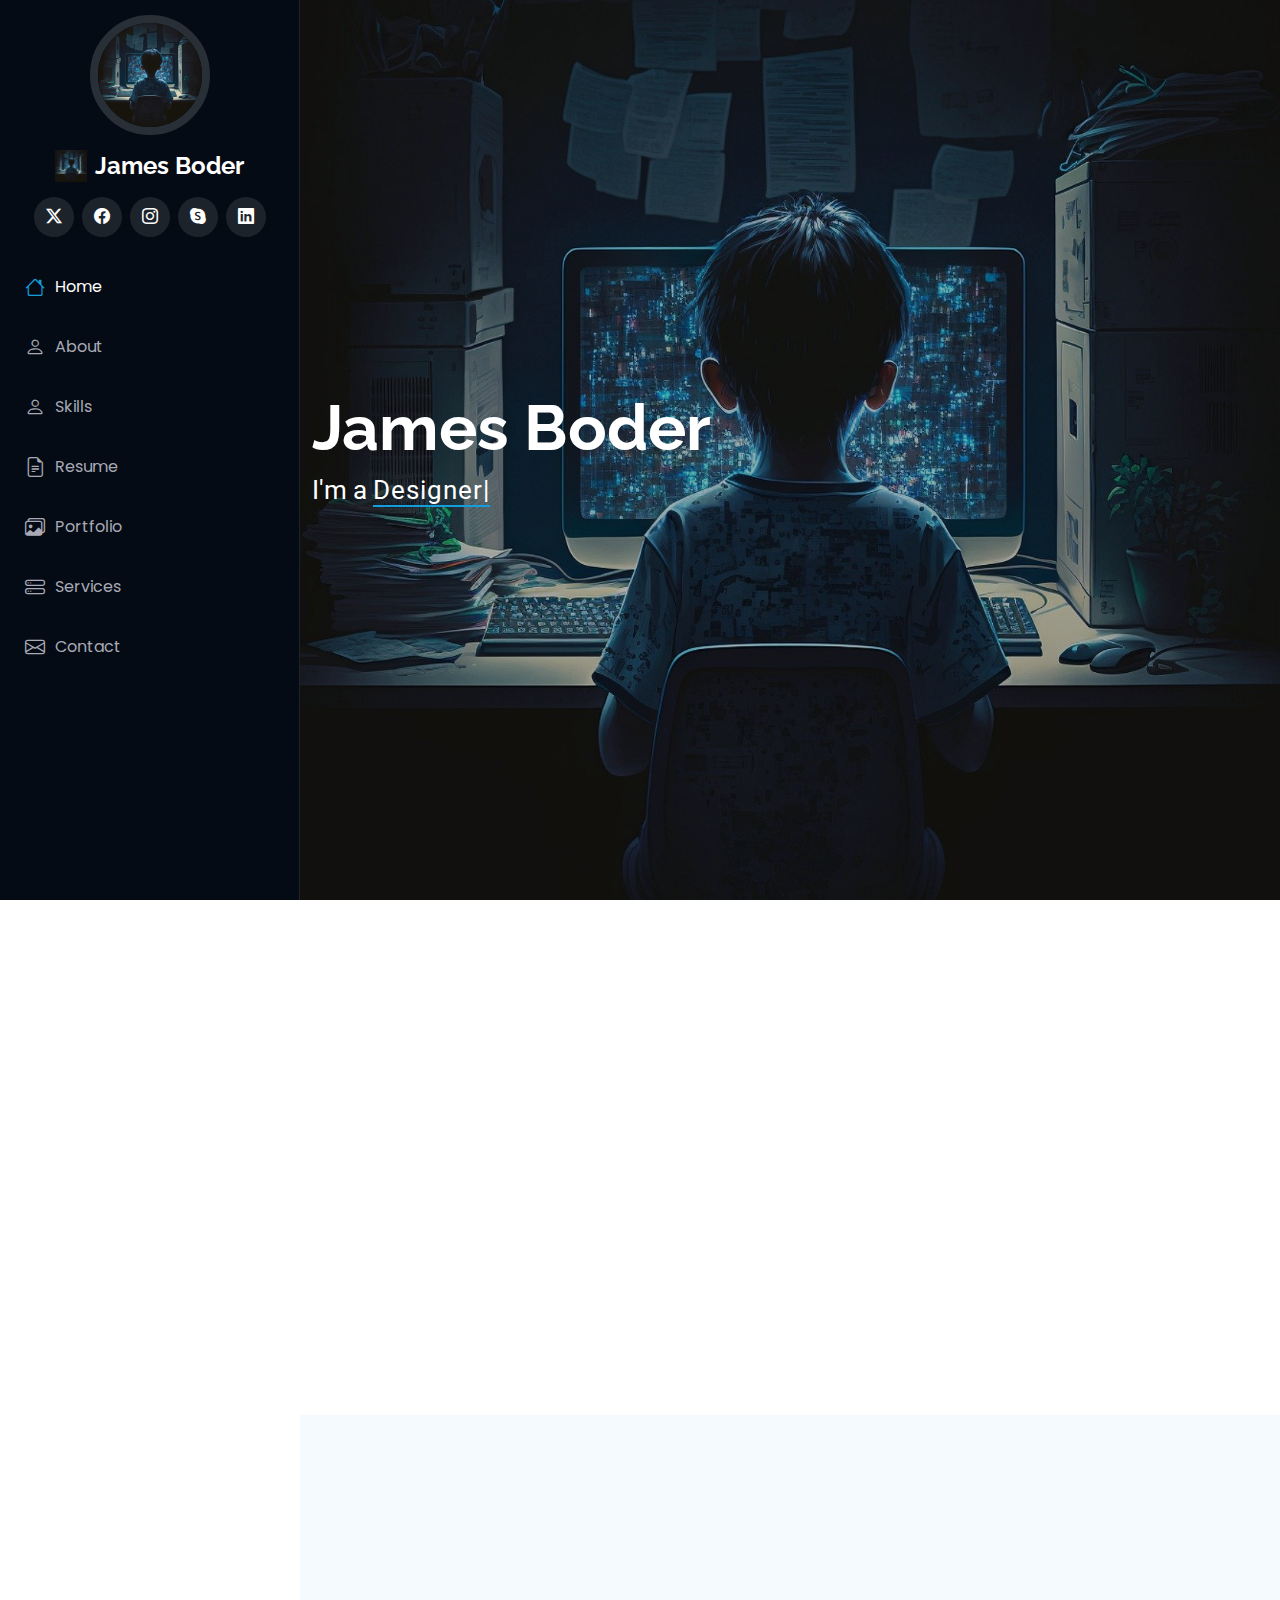
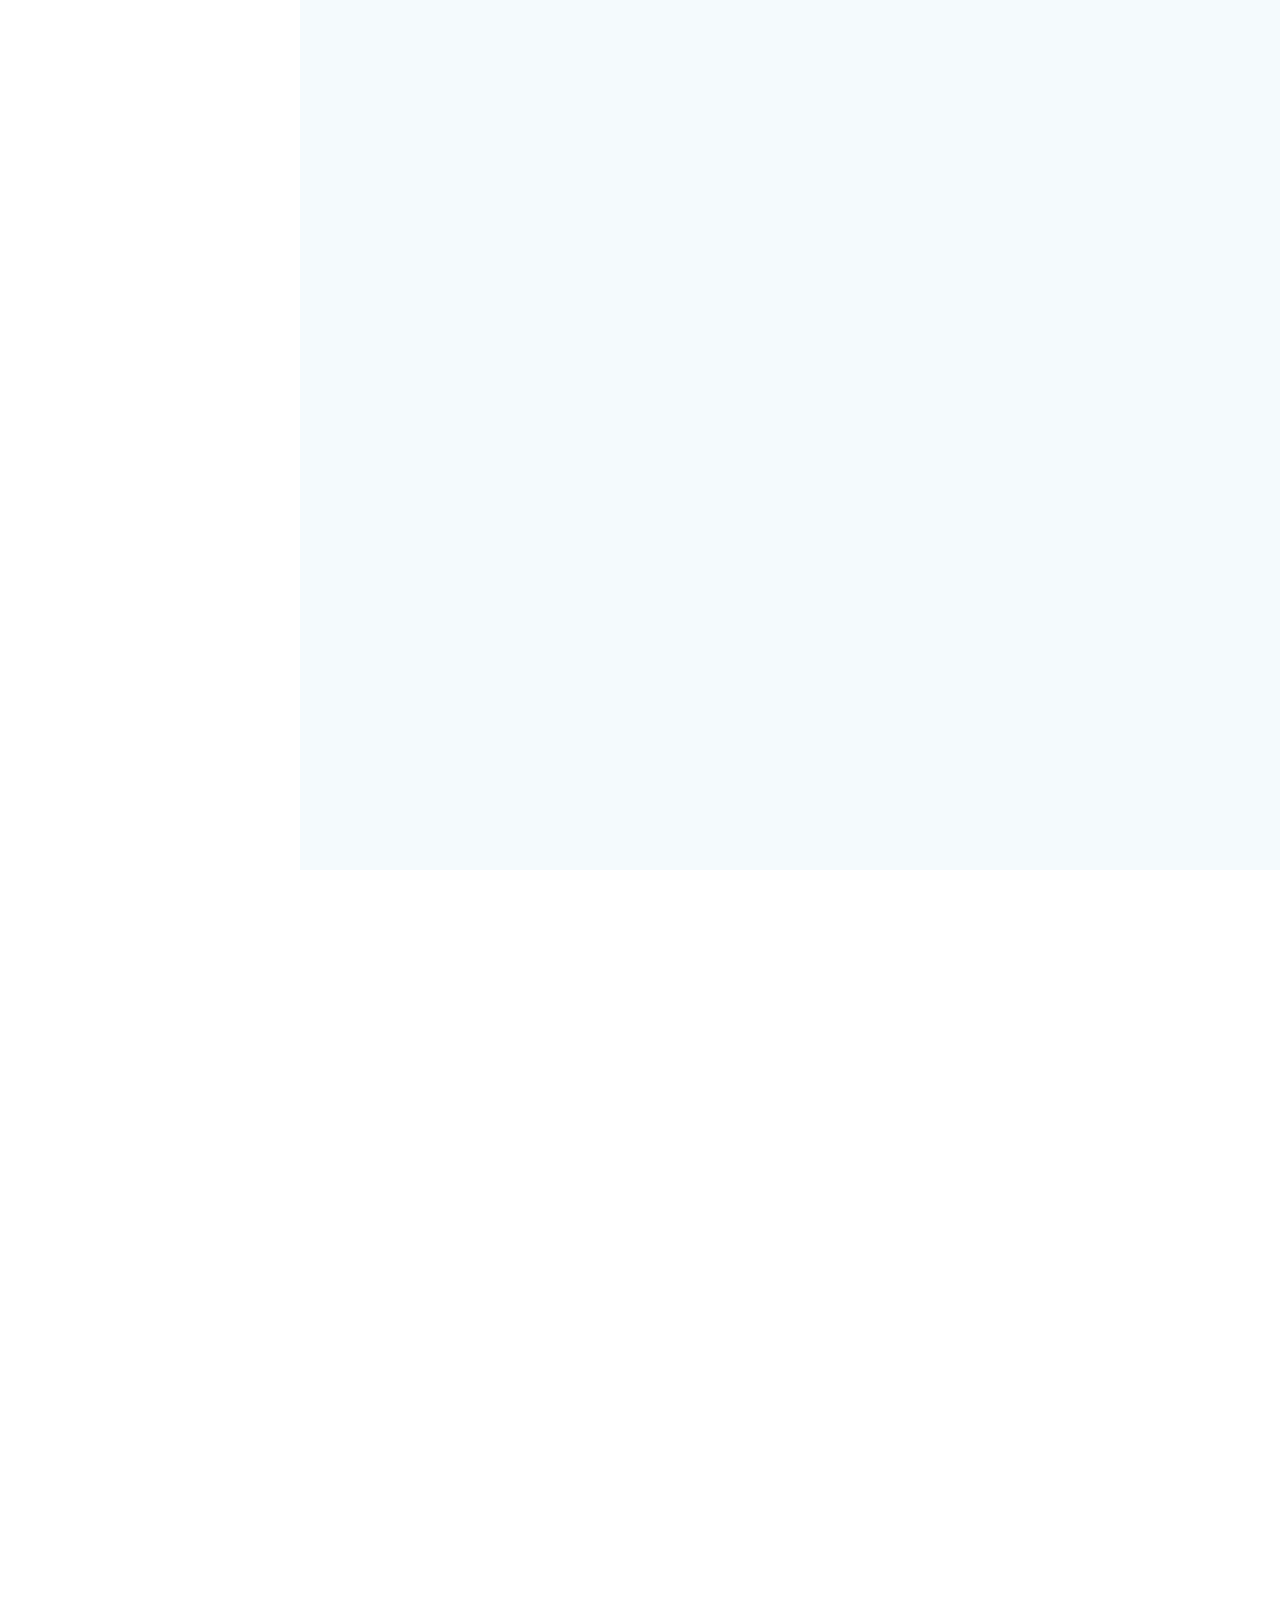
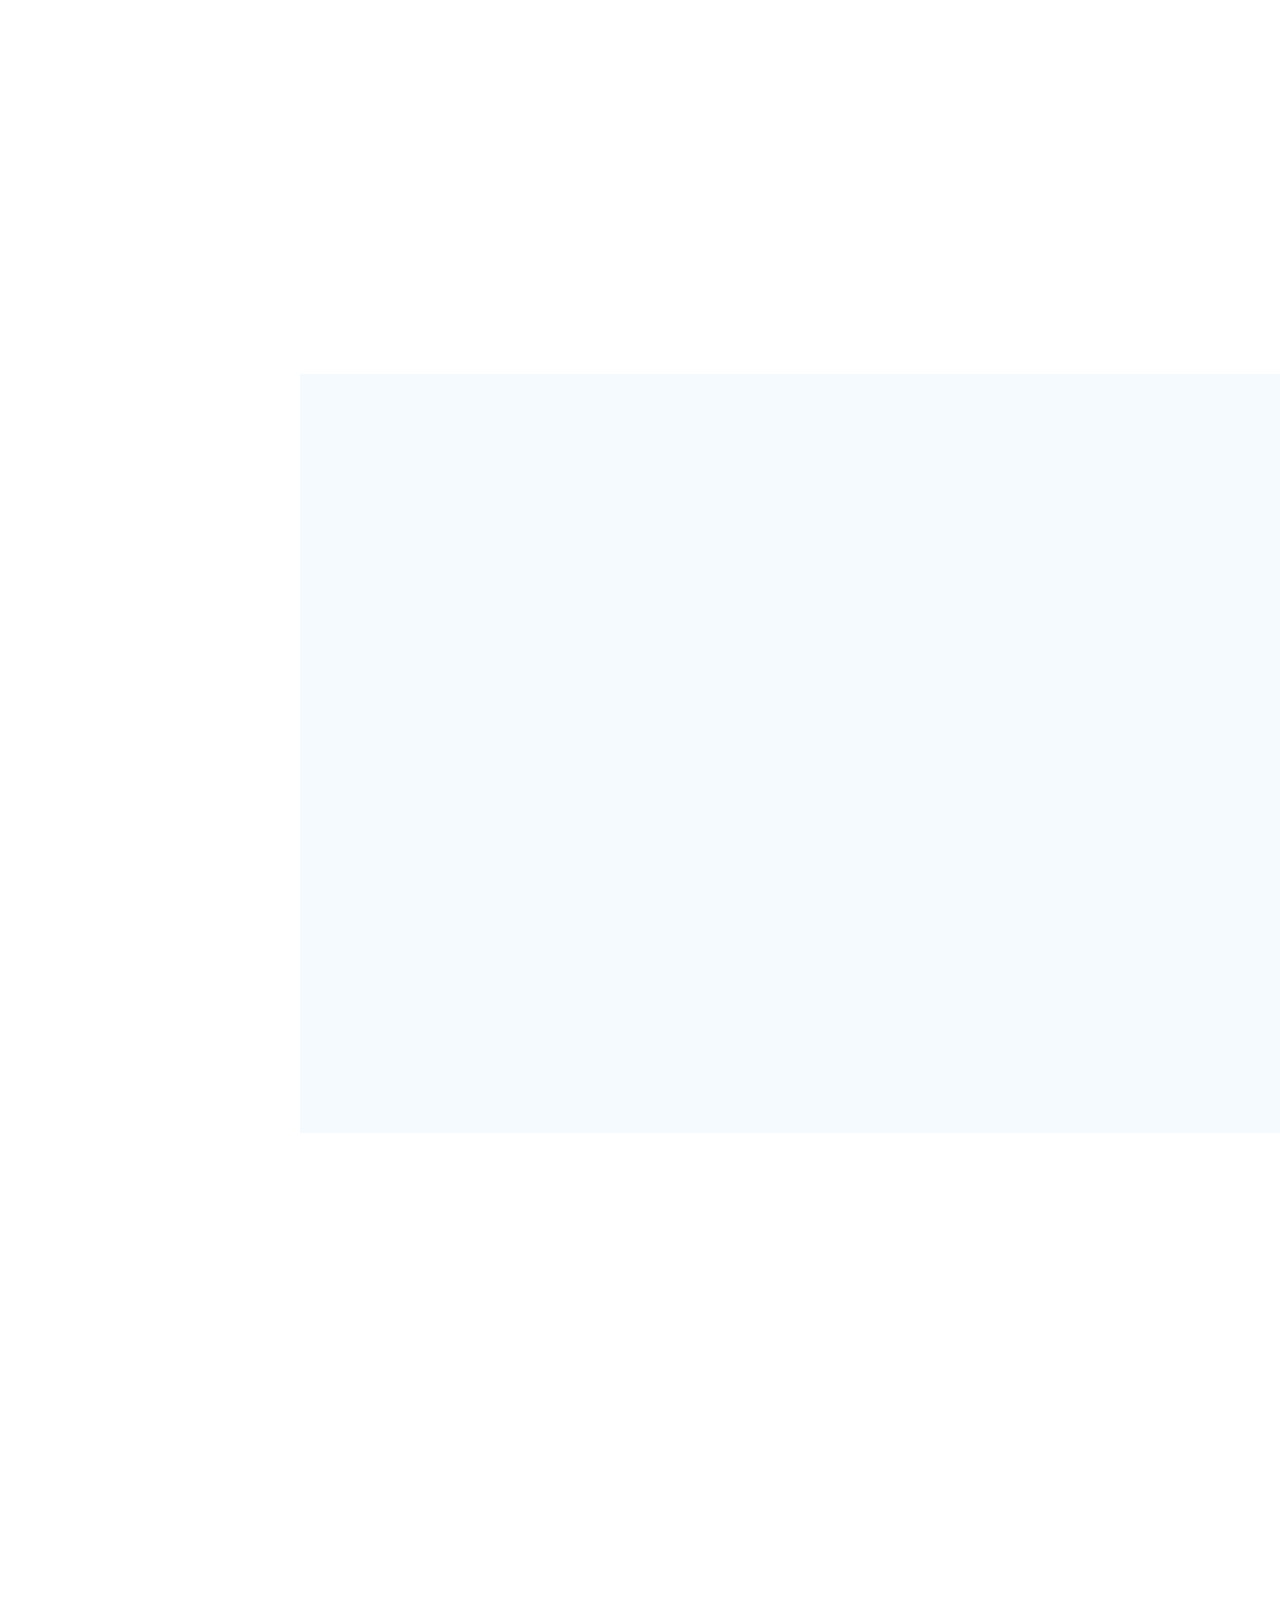
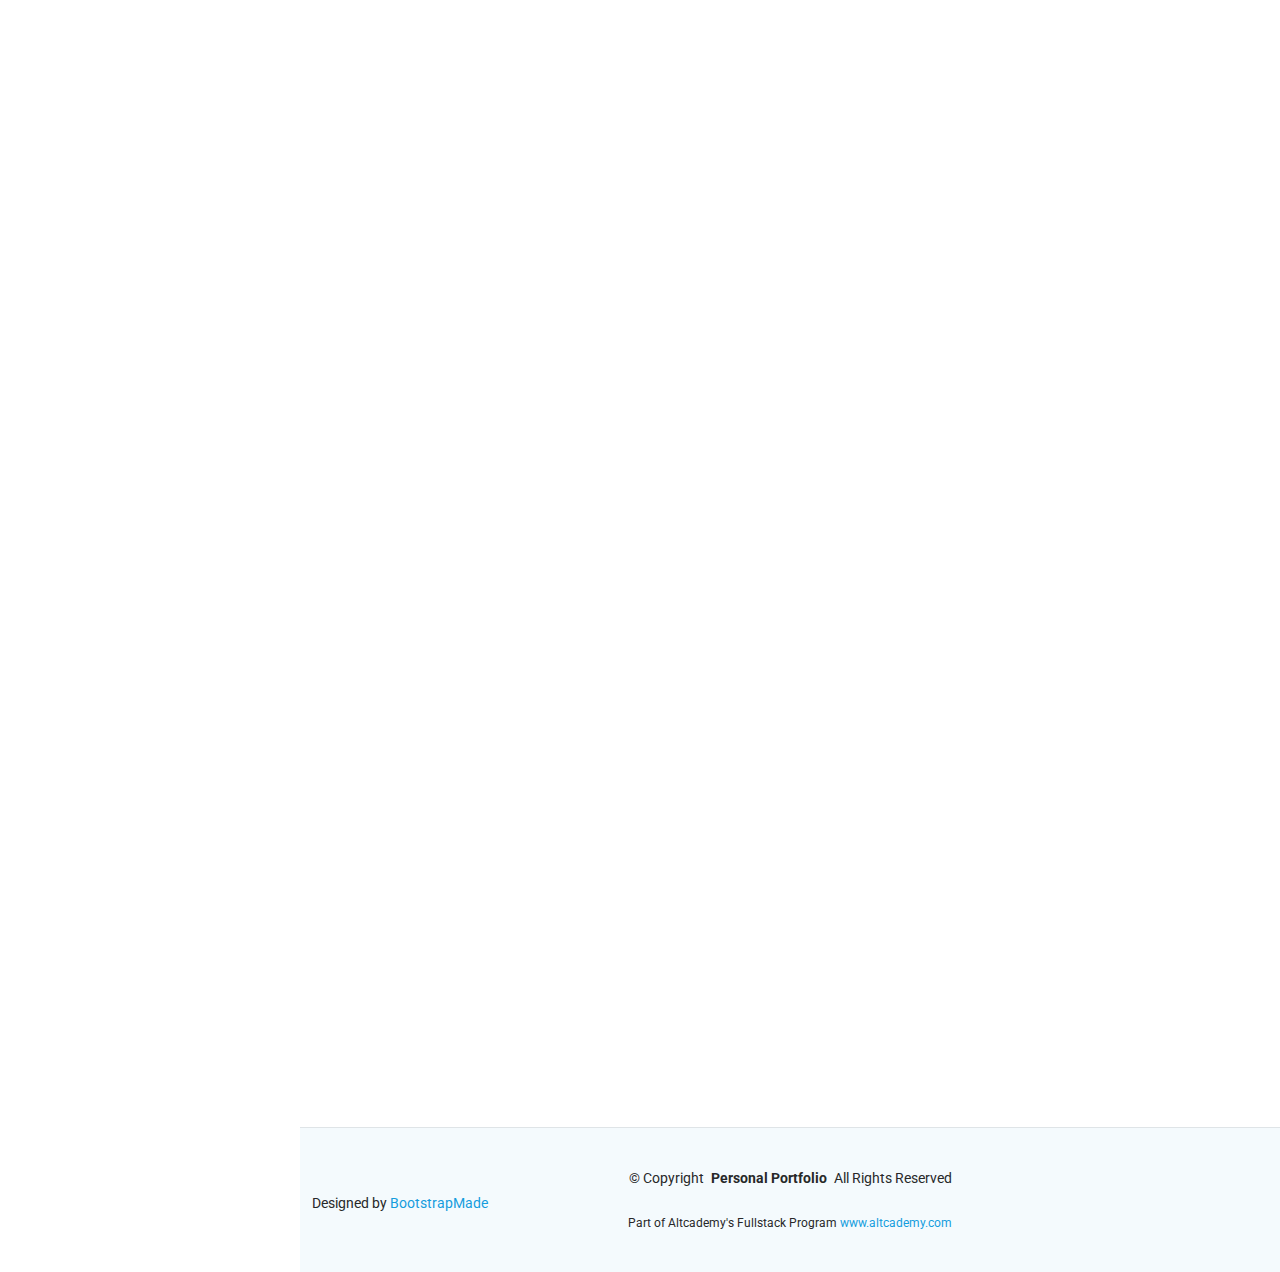
<file: index.html>
<!DOCTYPE html>
<html lang="en">

<head>
  <meta charset="utf-8">
  <meta content="width=device-width, initial-scale=1.0" name="viewport">
  <title>Personal Portfolio</title>
  <meta content="" name="description">
  <meta content="" name="keywords">

  <!-- Favicons -->
  <link href="assets/img/favicon.png" rel="icon">
  <link href="assets/img/apple-touch-icon.png" rel="apple-touch-icon">

  <!-- Fonts -->
  <link href="https://fonts.googleapis.com" rel="preconnect">
  <link href="https://fonts.gstatic.com" rel="preconnect" crossorigin>
  <link href="https://fonts.googleapis.com/css2?family=Roboto:ital,wght@0,100;0,300;0,400;0,500;0,700;0,900;1,100;1,300;1,400;1,500;1,700;1,900&family=Poppins:ital,wght@0,100;0,200;0,300;0,400;0,500;0,600;0,700;0,800;0,900;1,100;1,200;1,300;1,400;1,500;1,600;1,700;1,800;1,900&family=Raleway:ital,wght@0,100;0,200;0,300;0,400;0,500;0,600;0,700;0,800;0,900;1,100;1,200;1,300;1,400;1,500;1,600;1,700;1,800;1,900&display=swap" rel="stylesheet">

  <!-- Vendor CSS Files -->
  <link href="assets/vendor/bootstrap/css/bootstrap.min.css" rel="stylesheet">
  <link href="assets/vendor/bootstrap-icons/bootstrap-icons.css" rel="stylesheet">
  <link href="assets/vendor/aos/aos.css" rel="stylesheet">
  <link href="assets/vendor/glightbox/css/glightbox.min.css" rel="stylesheet">
  <link href="assets/vendor/swiper/swiper-bundle.min.css" rel="stylesheet">

  <!-- Main CSS File -->
  <link href="assets/css/main.css" rel="stylesheet">

  <!-- =======================================================
  * Template Name: iPortfolio
  * Template URL: https://bootstrapmade.com/iportfolio-bootstrap-portfolio-websites-template/
  * Updated: Jun 29 2024 with Bootstrap v5.3.3
  * Author: BootstrapMade.com
  * License: https://bootstrapmade.com/license/
  ======================================================== -->
</head>

<body class="starter-page-page">

  <header id="header" class="header dark-background d-flex flex-column">
    <i class="header-toggle d-xl-none bi bi-list"></i>

    <div class="profile-img">
      <img src="/images/ai-generated-7715246_1280.jpg" alt="" class="img-fluid rounded-circle">
    </div>

    <a href="index.html" class="logo d-flex align-items-center justify-content-center">
      <!-- Uncomment the line below if you also wish to use an image logo -->
       <img src="/images/ai-generated-7715246_1280.jpg" alt="">
      <h1 class="sitename">James Boder</h1>
    </a>

    <div class="social-links text-center">
      <a href="#" class="twitter"><i class="bi bi-twitter-x"></i></a>
      <a href="#" class="facebook"><i class="bi bi-facebook"></i></a>
      <a href="#" class="instagram"><i class="bi bi-instagram"></i></a>
      <a href="#" class="google-plus"><i class="bi bi-skype"></i></a>
      <a href="#" class="linkedin"><i class="bi bi-linkedin"></i></a>
    </div>

    <nav id="navmenu" class="navmenu">
      <ul>
        <li><a href="#hero"><i class="bi bi-house navicon"></i>Home</a></li>
        <li><a href="#about"><i class="bi bi-person navicon"></i> About</a></li>
        <li><a href="#skills"><i class="bi bi-person navicon"></i>Skills</a></li>
        <li><a href="#resume"><i class="bi bi-file-earmark-text navicon"></i> Resume</a></li>
        <li><a href="#portfolio"><i class="bi bi-images navicon"></i> Portfolio</a></li>
        <li><a href="#services"><i class="bi bi-hdd-stack navicon"></i> Services</a></li>
        </li>
        <li><a href="#contact"><i class="bi bi-envelope navicon"></i> Contact</a></li>
      </ul>
    </nav>

  </header>

  <main class="main">

    <!--Hero Section-->
    <section id="hero" class="hero section dark-background ">

      <img src="/images/ai-generated-7715246_1280.jpg" data-aos="fade-in">

      <div class="container" data-aos="fade-in" data-aos-delay="100">
        <h2>James Boder</h2>
        <p>I'm a <span class="typed" data-typed-items="Designer, Developer, Freelancer, Engineer">Designer</span><span class="typed-cursor typed-cursor--blink" aria-hidden="true"></span><span class="typed-cursor typed-cursor--blink" aria-hidden="true"></span></p>
      </div>
    </section>

    <!--About Section-->
    <section id="about" class="about section">
      
      <!--Section Title-->
      <div class="container section-title" data-aos="fade-up">
        <h2>About</h2>
        <p>Here to change the world one code at a time. Allow me to assist with your web development</p>
      </div><!--End Section Title-->

      <div class="container" data-aos="fade-up" data-aos-delay="100">

        <div class="row gy-4 justify-content-center">
          <div class="col-lg-4">

            <!--Insert Image-->
            <img src="/images/web-3157323_1280.jpg" class="img-fluid">
          </div>

          <div class="col-lg-8 content">
            <h2>Software Developer</h2>
            <p>
              <em>Construct websites & applications</em>
            </p>

            <br>

            <div class="row">
              <div class="col-lg-6">
                <ul>
                  <li><strong>Birthday: Jan 20 1987</strong></li>
                  <li><strong>Phone: 347 333 4569</strong></li>
                  <li><strong>City: Brooklyn, USA</strong></li>
                </ul>
              </div>
              <div class="col-lg-6">
                <ul>
                  <li><strong>Age: 36</strong></li>
                  <li><strong>Degree: Master's</strong></li>
                  <li><strong>Email: boder@gmail.com</strong></li>
                </ul>
                
              </div>
            </div>
          </div>
        </div>
      </div>
    </section><!--End About Section-->

    <!--Skills Section-->
    <section id="skills" class="skills section light-background">

      <!--Section Title-->
      <div class="container section-title" data-aos="fade-up">
        <h2>Skills</h2>
        <p>Programming languages</p>
      </div><!--End Section Title-->

      <div class="container" data-aos="fade-up" data-aos-delay="100">
        <div class="row skills-content skills-animation">

          <div class="col-lg-6">

            <div>
              <img class="img-fluid landscape-aspectratio" src="/images/html5-3384039_640.png" width="200" height="200">
              <h3 mb="30px">Html</h3>
            </div>

            <br>

            <div>
              <img class="img-fluid landscape-aspectratio" src="/images/file-7084005_640.png" width="200" height="200">
              <h3 mb="30px">CSS</h3>
            </div>

            <br>

            <div>
              <img class="img-fluid landscape-aspectratio" src="/images/file-7084007_640.png" width="200" height="200">
              <h3 mb="30px">JavaScript</h3>
            </div>

          </div>

          <br>

          <div class="col-lg-6">

            <div>
              <img class="img-fluid landscape-aspectratio" src="/images/python-8665904_640.png" width="200" height="200">
              <h3 mb="30px" >Python</h3>
            </div>

            <br>

            <div>
              <img class="img-fluid landscape-aspectratio" src="/images/photoshop-873358_640.png" width="200" height="200">
              <h3 mb="30px">Photoshop</h3>
            </div>

            <br>

            <div>
              <img class="img-fluid landscape-aspectratio" src="/images/OIP.jpeg" width="200" height="200">
              <h3 mb="30px">SQL</h3>
            </div>
            
          </div>

        </div>

      </div>

    </section><!--End Skills Section-->
    <br><br>

    <!--Resume Section-->
    <section id="resume" class="resume section">
      
      <!--Section Title-->
      <div class="container section-title" data-aos="fade-up">
        <h2>Resume</h2>
        <p></p>
      </div><!--End Section Title-->

      <div class="container">

        <div class="row">

          <div class="col-lg-6" data-aos="fade-up" data-aos-delay="100">
            <h3 clas="resume-title">Summary</h3>

            <br><br>
         
            <div class="resume-item pb-0">
              <h4>James Boder</h4>
              <br>
              <p><em>Focused and motivated Software Developer with 4+ years of experience creating ideas into fully functional programs</em></p>
            </div><!--End Resume Item-->

            <br>

            <h3>Education</h3>

            <div class="resume-item mb-20">
              <h4>Master of Fine Arts &amp; Graphic Design</h4>
              <h5>2018 - 2020</h5>
              <p><em>Rochester Institute of Technology, Rochester, NY</em></p>
      
            </div><!-- Edn Resume Item -->

            <br>

            <div class="resume-item mb-20">
              <h4>Bachelor's - Computer Science</h4>
              <h5>2014-2018</h5>
              <p><em>Rutgers University, New Jersey</em></p>
              <ul>
                <li>Cum Laude</li>
                <li>3.7 GPA</li>
              </ul>
            </div><!--End Resume Item-->

          </div>

          <br>

          <div class="col-lg-6" data-aos="fade-up" data-aos-delay="100">
            <h3 class="resume-title">Professional Experience</h3>
            <div class="resume-item">
              <h4>Senior Graphic Design Specialist</h4>
              <h5>2019 - Present</h5>
              <p><em>Experion, New York, NY </em></p>
              <ul>
                <li>Lead in the design, development, and implementation of the graphic, layout, and production communication materials</li>
                <li>Delegate tasks to the 7 members of the design team and provide counsel on all aspects of the project. </li>
                <li>Supervise the assessment of all graphic materials in order to ensure quality and accuracy of the design</li>
                <li>Oversee the efficient use of production project budgets ranging from $2,000 - $25,000</li>
              </ul>
            </div><!--End Resume Item-->

            <div class="resume-item">
              <h4>Graphic design specialist</h4>
              <h5>2017 - 2018</h5>
              <p><em>Stepping Stone Advertising, New York, NY</em></p>
              <ul>
                <li>Developed numerous marketing programs (logos, brochures,infographics, presentations, and advertisements).</li>
                <li>Managed up to 5 projects or tasks at a given time while under pressure</li>
                <li>Recommended and consulted with clients on the most appropriate graphic design</li>
                <li>Created 4+ design presentations and proposals a month for clients and account managers</li>
              </ul>
            </div><!-- Edn Resume Item -->

          </div>

        </div>

      </div>

    </section><!--End Resume Section-->

    <!--Portfolio Section-->
    <section id="portfolio" class="portfolio section light-background">

      <!--Section Title-->
      <div class="container section-title" data-aos="fade-up">
        <h2>Portfolio</h2>
        <p>Sample </p>
      </div><!--End Section Title-->

      <div class="container">

        <div class="isotope-layout" data-aos="fade-up" data-aos-delay="100">

          <div class="row">
            <div class="col-12 col-md-4 col-lg-3">
              <a href="#">
                <img id="animation" class="img-fluid landscape-aspectratio" src="/images/ux-788002_1280.jpg">
                <div><h4></h4></div>
              </a>
            </div>
            <div class="col-12 col-md-4 col-lg-3">
              <a href="#">
                <img class="img-fluid landscape-aspectratio" src="/images/iphone-830480_1280.jpg">
                <div><h4></h4></div>     
              </a>
            </div>
            <div class="col-12 col-md-4 col-lg-3">
              <a href="#">
                <img class="img-fluid landscape-aspectratio" src="/images/life-864372_1280.jpg">
                <div><h4></h4></div>   
              </a>
            </div>
            <div class="col-12 col-md-4 col-lg-3">
              <a href="#">
                <img class="img-fluid landscape-aspectratio" src="/images/website-6351151_1280.jpg">
                <div><h4></h4></div>   
              </a>
            </div>
            <div class="col-12 col-md-4 col-lg-3">
              <a href="#">
                <img class="img-fluid landscape-aspectratio" src="/images/website-8305450_1280.jpg">
                <div><h4></h4></div>  
              </a>
            </div>
            <div class="col-12 col-md-4 col-lg-3">
              <a href="#">
                <img class="img-fluid landscape-aspectratio" src="/images/website-6700615_1280.png">
                <div><h4></h4></div>  
              </a>
            </div>
            <div class="col-12 col-md-4 col-lg-3">
              <a href="#">
                <img class="img-fluid landscape-aspectratio" src="/images/web-design-3411373_1280.jpg">
                <div><h4></h4></div>     
              </a>
            </div>
            <div class="col-12 col-md-4 col-lg-3">
              <a href="#">
                <img class="img-fluid landscape-aspectratio" src="/images/laptop-593673_1280.jpg">
                <div><h4></h4></div>        
              </a>
            </div>
            <div class="col-12 col-md-4 col-lg-3">
              <a href="#">
                <img class="img-fluid landscape-aspectratio" src="/images/website-3374825_1280.jpg">
                <div><h4></h4></div>         
              </a>
            </div>
            <div class="col-12 col-md-4 col-lg-3">
              <a href="#">
                <img class="img-fluid landscape-aspectratio" src="/images/code-2558224_1280.jpg">
                <div><h4></h4></div>         
              </a>
            </div>
            <div class="col-12 col-md-4 col-lg-3">
              <a href="#">
                <img class="img-fluid landscape-aspectratio" src="/images/laptop-240192_1280.jpg">
                <div><h4></h4></div>         
              </a>
            </div>
            <div class="col-12 col-md-4 col-lg-3">
              <a href="#">
                <img class="img-fluid landscape-aspectratio" src="/images/search-engine-optimization-5140076_1280.jpg">
                <div><h4></h4></div>       
              </a>
            </div>
          </div>

        </div>
            
      </div>

    </section><!--End Portfolio Section-->

        <!-- Services Section -->
        <section id="services" class="services section">

          <!-- Section Title -->
          <div class="container section-title" data-aos="fade-up">
            <h2>Services</h2>
            <p>What's on offer</p>
          </div><!-- End Section Title -->
    
          <div class="container">
    
            <div class="row gy-4">
    
              <div class="col-lg-4 col-md-6 service-item d-flex" data-aos="fade-up" data-aos-delay="100">
                <div class="icon flex-shrink-0"><i class="bi bi-briefcase"></i></div>
                <div>
                  <h4 class="title"><a href="service-details.html" class="stretched-link">Web Design</a></h4>
                  <p class="description">Creating websites from the ground up</p>
                </div>
              </div>
              <!-- End Service Item -->
    
              <div class="col-lg-4 col-md-6 service-item d-flex" data-aos="fade-up" data-aos-delay="200">
                <div class="icon flex-shrink-0"><i class="bi bi-card-checklist"></i></div>
                <div>
                  <h4 class="title"><a href="service-details.html" class="stretched-link">Software Development</a></h4>
                  <p class="description">Developing applications and programs for a streamlined user experience</p>
                </div>
              </div><!-- End Service Item -->
    
              <div class="col-lg-4 col-md-6 service-item d-flex" data-aos="fade-up" data-aos-delay="300">
                <div class="icon flex-shrink-0"><i class="bi bi-bar-chart"></i></div>
                <div>
                  <h4 class="title"><a href="service-details.html" class="stretched-link">Product Management</a></h4>
                  <p class="description">Planning, developing, launching and managing a product or service</p>
                </div>
              </div><!-- End Service Item -->
    
              <div class="col-lg-4 col-md-6 service-item d-flex" data-aos="fade-up" data-aos-delay="400">
                <div class="icon flex-shrink-0"><i class="bi bi-binoculars"></i></div>
                <div>
                  <h4 class="title"><a href="service-details.html" class="stretched-link">Graphic Design</a></h4>
                  <p class="description">Turning ideas and concepts into visual art</p>
                </div>
              </div><!-- End Service Item -->
    
              <div class="col-lg-4 col-md-6 service-item d-flex" data-aos="fade-up" data-aos-delay="500">
                <div class="icon flex-shrink-0"><i class="bi bi-brightness-high"></i></div>
                <div>
                  <h4 class="title"><a href="service-details.html" class="stretched-link">Marketing</a></h4>
                  <p class="description">Tools to target consumers and maximize product visibility</p>
                </div>
              </div><!-- End Service Item -->
    
              <div class="col-lg-4 col-md-6 service-item d-flex" data-aos="fade-up" data-aos-delay="600">
                <div class="icon flex-shrink-0"><i class="bi bi-calendar4-week"></i></div>
                <div>
                  <h4 class="title"><a href="service-details.html" class="stretched-link">Consultation</a></h4>
                  <p class="description">Detailed analysis on company products and services</p>
                </div>
              </div><!-- End Service Item -->
    
            </div>
    
          </div>
    
        </section><!-- /Services Section -->

        <!-- Contact Section -->
    <section id="contact" class="contact section">

      <!-- Section Title -->
      <div class="container section-title" data-aos="fade-up">
        <h2>Contact</h2>
        <p>Any questions?</p>
      </div><!-- End Section Title -->

      <div class="container" data-aos="fade-up" data-aos-delay="100">

        <div class="row gy-4">

          <div class="col-lg-5">

            <div class="info-wrap">
              <div class="info-item d-flex" data-aos="fade-up" data-aos-delay="200">
                <i class="bi bi-geo-alt flex-shrink-0"></i>
                <div>
                  <h3>Address</h3>
                  <p>75 Fulton St. Brooklyn, NY 11238</p>
                </div>
              </div><!-- End Info Item -->

              <div class="info-item d-flex" data-aos="fade-up" data-aos-delay="300">
                <i class="bi bi-telephone flex-shrink-0"></i>
                <div>
                  <h3>Call Us</h3>
                  <p>+1 347 333 4569</p>
                </div>
              </div><!-- End Info Item -->

              <div class="info-item d-flex" data-aos="fade-up" data-aos-delay="400">
                <i class="bi bi-envelope flex-shrink-0"></i>
                <div>
                  <h3>Email Us</h3>
                  <p>boder@gmail.com</p>
                </div>
              </div><!-- End Info Item -->

              <iframe src="https://www.google.com/maps/embed?pb=!1m18!1m12!1m3!1d3025.285898999344!2d-73.98553602413814!3d40.68970067139703!2m3!1f0!2f0!3f0!3m2!1i1024!2i768!4f13.1!3m3!1m2!1s0x89c25c73b74477f7%3A0x67fb2bedfdb81fd8!2sFulton%20St%2C%20Brooklyn%2C%20NY!5e0!3m2!1sen!2sus!4v1726940620565!5m2!1sen!2sus" width="600" height="450" style="border:0;" allowfullscreen="" loading="lazy" referrerpolicy="no-referrer-when-downgrade"></iframe>
            </div>
          </div>

          <div class="col-lg-7">
            <form action="forms/contact.php" method="post" class="php-email-form" data-aos="fade-up" data-aos-delay="200">
              <div class="row gy-4">

                <div class="col-md-6">
                  <label for="name-field" class="pb-2">Your Name</label>
                  <input type="text" name="name" id="name-field" class="form-control" required="">
                </div>

                <div class="col-md-6">
                  <label for="email-field" class="pb-2">Your Email</label>
                  <input type="email" class="form-control" name="email" id="email-field" required="">
                </div>

                <div class="col-md-12">
                  <label for="subject-field" class="pb-2">Subject</label>
                  <input type="text" class="form-control" name="subject" id="subject-field" required="">
                </div>

                <div class="col-md-12">
                  <label for="message-field" class="pb-2">Message</label>
                  <textarea class="form-control" name="message" rows="10" id="message-field" required=""></textarea>
                </div>

                <div class="col-md-12 text-center">
                  <div class="loading">Loading</div>
                  <div class="error-message"></div>
                  <div class="sent-message">Your message has been sent. Thank you!</div>

                  <button type="submit">Send Message</button>
                </div>

              </div>
            </form>
          </div><!-- End Contact Form -->

        </div>

      </div>

    </section><!-- /Contact Section -->


  </main>

  <footer id="footer" class="footer position-relative light-background">

    <div class="container">
      <div class="copyright text-center ">
        <p>© <span>Copyright</span> <strong class="px-1 sitename">Personal Portfolio</strong> <span>All Rights Reserved</span></p>
      </div>
      <div class="credits"></div>
        <!-- All the links in the footer should remain intact. -->
      
        Designed by <a href="https://bootstrapmade.com/">BootstrapMade</a>
      </div>
      
      <div class="text-center small mt-20">
        Part of Altcademy's Fullstack Program <a href="https://www.altcademy.com/">www.altcademy.com</a>
      </div>
    </div>

  </footer>

  <!-- Scroll Top -->
  <a href="#" id="scroll-top" class="scroll-top d-flex align-items-center justify-content-center"><i class="bi bi-arrow-up-short"></i></a>

  <!-- Preloader -->
  <div id="preloader"></div>

  <!-- Vendor JS Files -->
  <script src="assets/vendor/bootstrap/js/bootstrap.bundle.min.js"></script>
  <script src="assets/vendor/php-email-form/validate.js"></script>
  <script src="assets/vendor/aos/aos.js"></script>
  <script src="assets/vendor/typed.js/typed.umd.js"></script>
  <script src="assets/vendor/purecounter/purecounter_vanilla.js"></script>
  <script src="assets/vendor/waypoints/noframework.waypoints.js"></script>
  <script src="assets/vendor/glightbox/js/glightbox.min.js"></script>
  <script src="assets/vendor/imagesloaded/imagesloaded.pkgd.min.js"></script>
  <script src="assets/vendor/isotope-layout/isotope.pkgd.min.js"></script>
  <script src="assets/vendor/swiper/swiper-bundle.min.js"></script>

  <!-- Main JS File -->
  <script src="assets/js/main.js"></script>

</body>

</html>
</file>
<file: assets/css/main.css>
/**
* Template Name: iPortfolio
* Template URL: https://bootstrapmade.com/iportfolio-bootstrap-portfolio-websites-template/
* Updated: Jun 29 2024 with Bootstrap v5.3.3
* Author: BootstrapMade.com
* License: https://bootstrapmade.com/license/
*/

/*--------------------------------------------------------------
# Font & Color Variables
# Help: https://bootstrapmade.com/color-system/
--------------------------------------------------------------*/
/* Fonts */
:root {
  --default-font: "Roboto",  system-ui, -apple-system, "Segoe UI", Roboto, "Helvetica Neue", Arial, "Noto Sans", "Liberation Sans", sans-serif, "Apple Color Emoji", "Segoe UI Emoji", "Segoe UI Symbol", "Noto Color Emoji";
  --heading-font: "Raleway",  sans-serif;
  --nav-font: "Poppins",  sans-serif;
}

/* Global Colors - The following color variables are used throughout the website. Updating them here will change the color scheme of the entire website */
:root { 
  --background-color: #ffffff; /* Background color for the entire website, including individual sections */
  --default-color: #272829; /* Default color used for the majority of the text content across the entire website */
  --heading-color: #050d18; /* Color for headings, subheadings and title throughout the website */
  --accent-color: #149ddd; /* Accent color that represents your brand on the website. It's used for buttons, links, and other elements that need to stand out */
  --surface-color: #ffffff; /* The surface color is used as a background of boxed elements within sections, such as cards, icon boxes, or other elements that require a visual separation from the global background. */
  --contrast-color: #ffffff; /* Contrast color for text, ensuring readability against backgrounds of accent, heading, or default colors. */
}

/* Nav Menu Colors - The following color variables are used specifically for the navigation menu. They are separate from the global colors to allow for more customization options */
:root {
  --nav-color: #a8a9b4;  /* The default color of the main navmenu links */
  --nav-hover-color: #ffffff; /* Applied to main navmenu links when they are hovered over or active */
  --nav-mobile-background-color: #040b14; /* Used as the background color for mobile navigation menu */
  --nav-dropdown-background-color: #040b14; /* Used as the background color for dropdown items that appear when hovering over primary navigation items */
  --nav-dropdown-color: #a8a9b4; /* Used for navigation links of the dropdown items in the navigation menu. */
  --nav-dropdown-hover-color: #ffffff; /* Similar to --nav-hover-color, this color is applied to dropdown navigation links when they are hovered over. */
}

/* Color Presets - These classes override global colors when applied to any section or element, providing reuse of the sam color scheme. */

.light-background {
  --background-color: #f4fafd;
  --surface-color: #ffffff;
}

.dark-background {
  --background-color: #040b14;
  --default-color: #ffffff;
  --heading-color: #ffffff;
  --surface-color: #151f2b;
  --contrast-color: #ffffff;
}

/* Smooth scroll */
:root {
  scroll-behavior: smooth;
}

/*--------------------------------------------------------------
# General Styling & Shared Classes
--------------------------------------------------------------*/
body {
  color: var(--default-color);
  background-color: var(--background-color);
  font-family: var(--default-font);
}

a {
  color: var(--accent-color);
  text-decoration: none;
  transition: 0.3s;
}

a:hover {
  color: color-mix(in srgb, var(--accent-color), transparent 25%);
  text-decoration: none;
}

h1,
h2,
h3,
h4,
h5,
h6 {
  color: var(--heading-color);
  font-family: var(--heading-font);
}

/* PHP Email Form Messages
------------------------------*/
.php-email-form .error-message {
  display: none;
  background: #df1529;
  color: #ffffff;
  text-align: left;
  padding: 15px;
  margin-bottom: 24px;
  font-weight: 600;
}

.php-email-form .sent-message {
  display: none;
  color: #ffffff;
  background: #059652;
  text-align: center;
  padding: 15px;
  margin-bottom: 24px;
  font-weight: 600;
}

.php-email-form .loading {
  display: none;
  background: var(--surface-color);
  text-align: center;
  padding: 15px;
  margin-bottom: 24px;
}

.php-email-form .loading:before {
  content: "";
  display: inline-block;
  border-radius: 50%;
  width: 24px;
  height: 24px;
  margin: 0 10px -6px 0;
  border: 3px solid var(--accent-color);
  border-top-color: var(--surface-color);
  animation: php-email-form-loading 1s linear infinite;
}

@keyframes php-email-form-loading {
  0% {
    transform: rotate(0deg);
  }

  100% {
    transform: rotate(360deg);
  }
}

/*--------------------------------------------------------------
# Global Header
--------------------------------------------------------------*/
.header {
  color: var(--default-color);
  background-color: var(--background-color);
  position: fixed;
  top: 0;
  left: 0;
  bottom: 0;
  padding: 0 15px;
  width: 300px;
  transition: all ease-in-out 0.3s;
  overflow-y: auto;
  z-index: 997;
  border-right: 1px solid color-mix(in srgb, var(--default-color), transparent 90%);
}

.header .profile-img img {
  margin: 15px auto;
  display: block;
  width: 120px;
  border: 8px solid color-mix(in srgb, var(--default-color), transparent 85%);
}

.header .logo {
  line-height: 1;
  margin-bottom: 15px;
}

.header .logo img {
  max-height: 32px;
  margin-right: 8px;
}

.header .logo h1 {
  font-size: 24px;
  margin: 0;
  font-weight: 700;
  color: var(--heading-color);
}

.header .social-links {
  margin: 0 0 20px 0;
}

.header .social-links a {
  font-size: 16px;
  display: inline-flex;
  align-items: center;
  justify-content: center;
  background: color-mix(in srgb, var(--default-color), transparent 90%);
  color: var(--default-color);
  margin: 0 2px;
  border-radius: 50%;
  text-align: center;
  width: 40px;
  height: 40px;
  transition: 0.3s;
}

.header .social-links a:hover {
  color: var(--contrast-color);
  background: var(--accent-color);
}

@media (min-width: 1200px) {

  .header~main,
  .header~#footer {
    margin-left: 300px;
  }
}

@media (max-width: 1199px) {
  .header {
    left: -100%;
  }
}

.header.header-show {
  left: 0;
}

.header .header-toggle {
  color: var(--contrast-color);
  background-color: var(--accent-color);
  font-size: 22px;
  display: flex;
  align-items: center;
  justify-content: center;
  width: 40px;
  height: 40px;
  border-radius: 50%;
  cursor: pointer;
  position: fixed;
  top: 15px;
  right: 15px;
  z-index: 9999;
  transition: background-color 0.3s;
}

.header .header-toggle:hover {
  color: var(--contrast-color);
  background-color: color-mix(in srgb, var(--accent-color) 90%, white 15%);
}

/*--------------------------------------------------------------
# Navigation Menu
--------------------------------------------------------------*/
.mobile-nav-toggle {
  display: none;
}

.navmenu {
  padding: 0;
  z-index: 9997;
}

.navmenu ul {
  list-style: none;
  padding: 0 0 20px 0;
  margin: 0;
}

.navmenu a,
.navmenu a:focus {
  color: var(--nav-color);
  padding: 15px 10px;
  font-family: var(--nav-font);
  font-size: 16px;
  font-weight: 400;
  display: flex;
  align-items: center;
  white-space: nowrap;
  transition: 0.3s;
  width: 100%;
}

.navmenu a .navicon,
.navmenu a:focus .navicon {
  font-size: 20px;
  margin-right: 10px;
}

.navmenu a .toggle-dropdown,
.navmenu a:focus .toggle-dropdown {
  font-size: 12px;
  line-height: 0;
  margin-left: auto;
  width: 30px;
  height: 30px;
  display: flex;
  align-items: center;
  justify-content: center;
  border-radius: 50%;
  transition: 0.3s;
  flex-shrink: 0;
  background-color: color-mix(in srgb, var(--accent-color), transparent 90%);
}

.navmenu a .toggle-dropdown:hover,
.navmenu a:focus .toggle-dropdown:hover {
  background-color: var(--accent-color);
  color: var(--contrast-color);
}

.navmenu a:hover,
.navmenu .active,
.navmenu .active:focus {
  color: var(--nav-hover-color);
}

.navmenu a:hover .navicon,
.navmenu .active .navicon,
.navmenu .active:focus .navicon {
  color: var(--accent-color);
}

.navmenu .active .toggle-dropdown,
.navmenu .active:focus .toggle-dropdown {
  background-color: var(--accent-color);
  color: var(--contrast-color);
  transform: rotate(180deg);
}

.navmenu .dropdown {
  display: block;
}

.navmenu .dropdown a,
.navmenu .dropdown a:focus {
  color: --nav-dropdown-color;
}

.navmenu .dropdown a:hover,
.navmenu .dropdown .active,
.navmenu .dropdown .active:focus {
  color: var(--nav-dropdown-hover-color);
}

.navmenu .dropdown ul {
  position: static;
  display: none;
  z-index: 99;
  padding: 5px 10px;
  margin: 5px 10px;
  background-color: var(--nav-dropdown-background-color);
  border: 1px solid color-mix(in srgb, var(--default-color), transparent 90%);
  box-shadow: none;
  transition: all 0.5s ease-in-out;
}

.navmenu .dropdown ul ul {
  background-color: rgba(33, 37, 41, 0.1);
}

.navmenu .dropdown>.dropdown-active {
  display: block;
  background-color: rgba(33, 37, 41, 0.03);
}

/*--------------------------------------------------------------
# Global Footer
--------------------------------------------------------------*/
.footer {
  color: var(--default-color);
  background-color: var(--background-color);
  font-size: 14px;
  padding: 40px 0;
  position: relative;
  border-top: 1px solid color-mix(in srgb, var(--default-color), transparent 90%);
}

.footer .copyright p {
  margin-bottom: 0;
}

.footer .credits {
  margin-top: 4px;
  font-size: 13px;
  text-align: center;
}

/*--------------------------------------------------------------
# Preloader
--------------------------------------------------------------*/
#preloader {
  position: fixed;
  inset: 0;
  z-index: 999999;
  overflow: hidden;
  background: var(--background-color);
  transition: all 0.6s ease-out;
}

#preloader:before {
  content: "";
  position: fixed;
  top: calc(50% - 30px);
  left: calc(50% - 30px);
  border: 6px solid #ffffff;
  border-color: var(--accent-color) transparent var(--accent-color) transparent;
  border-radius: 50%;
  width: 60px;
  height: 60px;
  animation: animate-preloader 1.5s linear infinite;
}

@keyframes animate-preloader {
  0% {
    transform: rotate(0deg);
  }

  100% {
    transform: rotate(360deg);
  }
}

/*--------------------------------------------------------------
# Scroll Top Button
--------------------------------------------------------------*/
.scroll-top {
  position: fixed;
  visibility: hidden;
  opacity: 0;
  right: 15px;
  bottom: -15px;
  z-index: 99999;
  background-color: var(--accent-color);
  width: 44px;
  height: 44px;
  border-radius: 50px;
  transition: all 0.4s;
}

.scroll-top i {
  font-size: 24px;
  color: var(--contrast-color);
  line-height: 0;
}

.scroll-top:hover {
  background-color: color-mix(in srgb, var(--accent-color), transparent 20%);
  color: var(--contrast-color);
}

.scroll-top.active {
  visibility: visible;
  opacity: 1;
  bottom: 15px;
}

/*--------------------------------------------------------------
# Disable aos animation delay on mobile devices
--------------------------------------------------------------*/
@media screen and (max-width: 768px) {
  [data-aos-delay] {
    transition-delay: 0 !important;
  }
}

/*--------------------------------------------------------------
# Global Page Titles & Breadcrumbs
--------------------------------------------------------------*/
.page-title {
  color: var(--default-color);
  background-color: var(--background-color);
  padding: 25px 0;
  position: relative;
}

.page-title h1 {
  font-size: 24px;
  font-weight: 700;
}

.page-title .breadcrumbs ol {
  display: flex;
  flex-wrap: wrap;
  list-style: none;
  padding: 0;
  margin: 0;
  font-size: 14px;
  font-weight: 400;
}

.page-title .breadcrumbs ol li+li {
  padding-left: 10px;
}

.page-title .breadcrumbs ol li+li::before {
  content: "/";
  display: inline-block;
  padding-right: 10px;
  color: color-mix(in srgb, var(--default-color), transparent 70%);
}

/*--------------------------------------------------------------
# Global Sections
--------------------------------------------------------------*/
section,
.section {
  color: var(--default-color);
  background-color: var(--background-color);
  padding: 60px 0;
  overflow: clip;
}

/*--------------------------------------------------------------
# Global Section Titles
--------------------------------------------------------------*/
.section-title {
  padding-bottom: 60px;
  position: relative;
}

.section-title h2 {
  font-size: 32px;
  font-weight: 700;
  margin-bottom: 20px;
  padding-bottom: 20px;
  position: relative;
}

.section-title h2:after {
  content: "";
  position: absolute;
  display: block;
  width: 50px;
  height: 3px;
  background: var(--accent-color);
  left: 0;
  bottom: 0;
}

.section-title p {
  margin-bottom: 0;
}

/*--------------------------------------------------------------
# Hero Section
--------------------------------------------------------------*/
.hero {
  width: 100%;
  min-height: 100vh;
  position: relative;
  padding: 80px 0;
  display: flex;
  align-items: center;
  justify-content: center;
}

.hero img {
  position: absolute;
  inset: 0;
  display: block;
  width: 100%;
  height: 100%;
  object-fit: cover;
  z-index: 1;
}

.hero:before {
  content: "";
  background: color-mix(in srgb, var(--background-color), transparent 70%);
  position: absolute;
  inset: 0;
  z-index: 2;
}

.hero .container {
  position: relative;
  z-index: 3;
}

.hero h2 {
  margin: 0;
  font-size: 64px;
  font-weight: 700;
}

.hero p {
  margin: 5px 0 0 0;
  font-size: 26px;
}

.hero p span {
  letter-spacing: 1px;
  border-bottom: 2px solid var(--accent-color);
}

.hero .social-links {
  margin-top: 25px;
}

.hero .social-links a {
  font-size: 24px;
  display: inline-block;
  color: color-mix(in srgb, var(--default-color), transparent 50%);
  line-height: 1;
  margin-right: 20px;
  transition: 0.3s;
}

.hero .social-links a:hover {
  color: var(--accent-color);
}

@media (max-width: 768px) {
  .hero h2 {
    font-size: 32px;
  }

  .hero p {
    font-size: 20px;
  }
}

/*--------------------------------------------------------------
# About Section
--------------------------------------------------------------*/
.about .content h2 {
  font-weight: 700;
  font-size: 24px;
}

.about .content ul {
  list-style: none;
  padding: 0;
}

.about .content ul li {
  margin-bottom: 20px;
  display: flex;
  align-items: center;
}

.about .content ul strong {
  margin-right: 10px;
}

.about .content ul i {
  font-size: 16px;
  margin-right: 5px;
  color: var(--accent-color);
  line-height: 0;
}

/*--------------------------------------------------------------
# Stats Section
--------------------------------------------------------------*/
.stats .stats-item {
  padding: 30px;
  width: 100%;
}

.stats .stats-item i {
  color: var(--accent-color);
  display: block;
  font-size: 44px;
  float: left;
  line-height: 0;
}

.stats .stats-item .purecounter {
  color: var(--heading-color);
  font-size: 48px;
  line-height: 40px;
  display: block;
  font-weight: 700;
  margin-left: 60px;
}

.stats .stats-item p {
  color: color-mix(in srgb, var(--default-color), transparent 40%);
  padding: 15px 0 0 0;
  margin: 0 0 0 60px;
  font-family: var(--heading-font);
  font-size: 14px;
}

/*--------------------------------------------------------------
# Skills Section
--------------------------------------------------------------*/
.skills .progress {
  height: 60px;
  display: block;
  background: none;
  border-radius: 0;
}

.skills .progress .skill {
  color: var(--heading-color);
  padding: 0;
  margin: 0 0 6px 0;
  text-transform: uppercase;
  display: block;
  font-weight: 600;
  font-family: var(--heading-font);
}

.skills .progress .skill .val {
  float: right;
  font-style: normal;
}

.skills .progress-bar-wrap {
  background: color-mix(in srgb, var(--default-color), transparent 90%);
  height: 10px;
}

.skills .progress-bar {
  width: 1px;
  height: 10px;
  transition: 0.9s;
  background-color: var(--accent-color);
}

div .h3 {
  margin-bottom: 20px;
}

/*--------------------------------------------------------------
# Resume Section
--------------------------------------------------------------*/
.resume .resume-title {
  color: var(--heading-color);
  font-size: 26px;
  font-weight: 700;
  margin-top: 20px;
  margin-bottom: 20px;
}

.resume .resume-item {
  padding: 0 0 20px 20px;
  margin-top: -2px;
  border-left: 2px solid var(--accent-color);
  position: relative;
}

.resume .resume-item h4 {
  line-height: 18px;
  font-size: 18px;
  font-weight: 600;
  text-transform: uppercase;
  color: color-mix(in srgb, var(--default-color), transparent 20%);
  margin-bottom: 10px;
}

.resume .resume-item h5 {
  font-size: 16px;
  padding: 5px 15px;
  display: inline-block;
  font-weight: 600;
  margin-bottom: 10px;
}

.resume .resume-item ul {
  padding-left: 20px;
}

.resume .resume-item ul li {
  padding-bottom: 10px;
}

.resume .resume-item:last-child {
  padding-bottom: 0;
}

.resume .resume-item::before {
  content: "";
  position: absolute;
  width: 16px;
  height: 16px;
  border-radius: 50px;
  left: -9px;
  top: 0;
  background: var(--background-color);
  border: 2px solid var(--accent-color);
}

/*--------------------------------------------------------------
# Portfolio Section
--------------------------------------------------------------*/
.portfolio .portfolio-filters {
  padding: 0;
  margin: 0 auto 20px auto;
  list-style: none;
  text-align: center;
}

.portfolio .portfolio-filters li {
  cursor: pointer;
  display: inline-block;
  padding: 0;
  font-size: 14px;
  font-weight: 400;
  margin: 0 10px;
  line-height: 1;
  text-transform: uppercase;
  margin-bottom: 10px;
  transition: all 0.3s ease-in-out;
}

.portfolio .portfolio-filters li:hover,
.portfolio .portfolio-filters li.filter-active {
  color: var(--accent-color);
}

.portfolio .portfolio-filters li:first-child {
  margin-left: 0;
}

.portfolio .portfolio-filters li:last-child {
  margin-right: 0;
}

@media (max-width: 575px) {
  .portfolio .portfolio-filters li {
    font-size: 14px;
    margin: 0 5px;
  }
}

.portfolio .portfolio-content {
  position: relative;
  overflow: hidden;
}

.portfolio .portfolio-content img {
  transition: 0.3s;
}

.portfolio .portfolio-content .portfolio-info {
  opacity: 0;
  position: absolute;
  inset: 0;
  z-index: 3;
  transition: all ease-in-out 0.3s;
  background: rgba(0, 0, 0, 0.6);
  padding: 15px;
}

.portfolio .portfolio-content .portfolio-info h4 {
  font-size: 14px;
  padding: 5px 10px;
  font-weight: 400;
  color: #ffffff;
  display: inline-block;
  background-color: var(--accent-color);
}

.portfolio .portfolio-content .portfolio-info p {
  position: absolute;
  bottom: 10px;
  text-align: center;
  display: inline-block;
  left: 0;
  right: 0;
  font-size: 16px;
  font-weight: 600;
  color: rgba(255, 255, 255, 0.8);
}

.portfolio .portfolio-content .portfolio-info .preview-link,
.portfolio .portfolio-content .portfolio-info .details-link {
  position: absolute;
  left: calc(50% - 40px);
  font-size: 26px;
  top: calc(50% - 14px);
  color: #fff;
  transition: 0.3s;
  line-height: 1.2;
}

.portfolio .portfolio-content .portfolio-info .preview-link:hover,
.portfolio .portfolio-content .portfolio-info .details-link:hover {
  color: var(--accent-color);
}

.portfolio .portfolio-content .portfolio-info .details-link {
  left: 50%;
  font-size: 34px;
  line-height: 0;
}

.portfolio .portfolio-content:hover .portfolio-info {
  opacity: 1;
}

.portfolio .portfolio-content:hover img {
  transform: scale(1.1);
}

a #animation {
  animation: rotate 3s ease 1s infinite;
  
}



/*--------------------------------------------------------------
# Services Section
--------------------------------------------------------------*/
.services .service-item {
  position: relative;
}

.services .service-item .icon {
  background: var(--accent-color);
  display: flex;
  align-items: center;
  justify-content: center;
  width: 54px;
  height: 54px;
  border-radius: 50%;
  transition: 0.5s;
  border: 1px solid var(--accent-color);
  margin-right: 20px;
}

.services .service-item .icon i {
  color: var(--contrast-color);
  font-size: 24px;
  line-height: 0;
}

.services .service-item:hover .icon {
  background: var(--surface-color);
}

.services .service-item:hover .icon i {
  color: var(--accent-color);
}

.services .service-item .title {
  font-weight: 700;
  margin-bottom: 15px;
  font-size: 18px;
}

.services .service-item .title a {
  color: var(--heading-color);
}

.services .service-item .title a:hover {
  color: var(--accent-color);
}

.services .service-item .description {
  line-height: 24px;
  font-size: 14px;
}

/*--------------------------------------------------------------
# Testimonials Section
--------------------------------------------------------------*/
.testimonials .testimonials-carousel,
.testimonials .testimonials-slider {
  overflow: hidden;
}

.testimonials .testimonial-item {
  box-sizing: content-box;
  text-align: center;
  min-height: 320px;
}

.testimonials .testimonial-item .testimonial-img {
  width: 90px;
  border-radius: 50%;
  margin: 0 auto;
}

.testimonials .testimonial-item h3 {
  font-size: 18px;
  font-weight: bold;
  margin: 10px 0 5px 0;
}

.testimonials .testimonial-item h4 {
  font-size: 14px;
  color: color-mix(in srgb, var(--default-color), transparent 20%);
  margin: 0;
}

.testimonials .testimonial-item .quote-icon-left,
.testimonials .testimonial-item .quote-icon-right {
  color: color-mix(in srgb, var(--accent-color), transparent 40%);
  font-size: 26px;
  line-height: 0;
}

.testimonials .testimonial-item .quote-icon-left {
  display: inline-block;
  left: -5px;
  position: relative;
}

.testimonials .testimonial-item .quote-icon-right {
  display: inline-block;
  right: -5px;
  position: relative;
  top: 10px;
  transform: scale(-1, -1);
}

.testimonials .testimonial-item p {
  font-style: italic;
  margin: 0 15px 15px 15px;
  padding: 20px;
  background-color: var(--surface-color);
  position: relative;
  margin-bottom: 35px;
  border-radius: 6px;
  box-shadow: 0px 2px 15px rgba(0, 0, 0, 0.1);
}

.testimonials .testimonial-item p::after {
  content: "";
  width: 0;
  height: 0;
  border-top: 20px solid var(--surface-color);
  border-right: 20px solid transparent;
  border-left: 20px solid transparent;
  position: absolute;
  bottom: -20px;
  left: calc(50% - 20px);
}

.testimonials .swiper-wrapper {
  height: auto;
}

.testimonials .swiper-pagination {
  margin-top: 40px;
  position: relative;
}

.testimonials .swiper-pagination .swiper-pagination-bullet {
  width: 12px;
  height: 12px;
  background-color: var(--background-color);
  opacity: 1;
  border: 1px solid var(--accent-color);
}

.testimonials .swiper-pagination .swiper-pagination-bullet-active {
  background-color: var(--accent-color);
}

/*--------------------------------------------------------------
# Contact Section
--------------------------------------------------------------*/
.contact .info-wrap {
  background-color: var(--surface-color);
  box-shadow: 0px 0px 20px rgba(0, 0, 0, 0.1);
  padding: 30px;
}

@media (max-width: 575px) {
  .contact .info-wrap {
    padding: 20px;
  }
}

.contact .info-item {
  margin-bottom: 40px;
}

.contact .info-item i {
  font-size: 20px;
  color: var(--accent-color);
  background: color-mix(in srgb, var(--accent-color), transparent 92%);
  width: 44px;
  height: 44px;
  display: flex;
  justify-content: center;
  align-items: center;
  border-radius: 50px;
  transition: all 0.3s ease-in-out;
  margin-right: 15px;
}

.contact .info-item h3 {
  padding: 0;
  font-size: 18px;
  font-weight: 700;
  margin-bottom: 5px;
}

.contact .info-item p {
  padding: 0;
  margin-bottom: 0;
  font-size: 14px;
}

.contact .info-item:hover i {
  background: var(--accent-color);
  color: var(--contrast-color);
}

.contact .php-email-form {
  background-color: var(--surface-color);
  height: 100%;
  padding: 30px;
  box-shadow: 0px 0px 20px rgba(0, 0, 0, 0.1);
}

@media (max-width: 575px) {
  .contact .php-email-form {
    padding: 20px;
  }
}

.contact .php-email-form input[type=text],
.contact .php-email-form input[type=email],
.contact .php-email-form textarea {
  font-size: 14px;
  padding: 10px 15px;
  box-shadow: none;
  border-radius: 0;
  color: var(--default-color);
  background-color: var(--surface-color);
  border-color: color-mix(in srgb, var(--default-color), transparent 80%);
}

.contact .php-email-form input[type=text]:focus,
.contact .php-email-form input[type=email]:focus,
.contact .php-email-form textarea:focus {
  border-color: var(--accent-color);
}

.contact .php-email-form input[type=text]::placeholder,
.contact .php-email-form input[type=email]::placeholder,
.contact .php-email-form textarea::placeholder {
  color: color-mix(in srgb, var(--default-color), transparent 70%);
}

.contact .php-email-form button[type=submit] {
  color: var(--contrast-color);
  background: var(--accent-color);
  border: 0;
  padding: 10px 30px;
  transition: 0.4s;
  border-radius: 50px;
}

.contact .php-email-form button[type=submit]:hover {
  background: color-mix(in srgb, var(--accent-color), transparent 25%);
}

/*--------------------------------------------------------------
# Portfolio Details Section
--------------------------------------------------------------*/
.portfolio-details .portfolio-details-slider img {
  width: 100%;
}

.portfolio-details .portfolio-details-slider .swiper-pagination {
  margin-top: 20px;
  position: relative;
}

.portfolio-details .portfolio-details-slider .swiper-pagination .swiper-pagination-bullet {
  width: 12px;
  height: 12px;
  background-color: color-mix(in srgb, var(--default-color), transparent 85%);
  opacity: 1;
}

.portfolio-details .portfolio-details-slider .swiper-pagination .swiper-pagination-bullet-active {
  background-color: var(--accent-color);
}

.portfolio-details .portfolio-info {
  padding: 30px;
  box-shadow: 0px 0 30px rgba(0, 0, 0, 0.1);
}

.portfolio-details .portfolio-info h3 {
  font-size: 22px;
  font-weight: 700;
  margin-bottom: 20px;
  padding-bottom: 20px;
  border-bottom: 1px solid color-mix(in srgb, var(--default-color), transparent 85%);
}

.portfolio-details .portfolio-info ul {
  list-style: none;
  padding: 0;
  font-size: 15px;
}

.portfolio-details .portfolio-info ul li+li {
  margin-top: 10px;
}

.portfolio-details .portfolio-description {
  padding-top: 30px;
}

.portfolio-details .portfolio-description h2 {
  font-size: 26px;
  font-weight: 700;
  margin-bottom: 20px;
}

.portfolio-details .portfolio-description p {
  padding: 0;
  color: color-mix(in srgb, var(--default-color), transparent 30%);
}

/*--------------------------------------------------------------
# Service Details Section
--------------------------------------------------------------*/
.service-details .services-list {
  padding: 10px 30px;
  border: 1px solid color-mix(in srgb, var(--default-color), transparent 90%);
  margin-bottom: 20px;
}

.service-details .services-list a {
  display: block;
  line-height: 1;
  padding: 8px 0 8px 15px;
  border-left: 3px solid color-mix(in srgb, var(--default-color), transparent 70%);
  margin: 20px 0;
  color: color-mix(in srgb, var(--default-color), transparent 20%);
  transition: 0.3s;
}

.service-details .services-list a.active {
  color: var(--heading-color);
  font-weight: 700;
  border-color: var(--accent-color);
}

.service-details .services-list a:hover {
  border-color: var(--accent-color);
}

.service-details .services-img {
  margin-bottom: 20px;
}

.service-details h3 {
  font-size: 26px;
  font-weight: 700;
}

.service-details h4 {
  font-size: 20px;
  font-weight: 700;
}

.service-details p {
  font-size: 15px;
}

.service-details ul {
  list-style: none;
  padding: 0;
  font-size: 15px;
}

.service-details ul li {
  padding: 5px 0;
  display: flex;
  align-items: center;
}

.service-details ul i {
  font-size: 20px;
  margin-right: 8px;
  color: var(--accent-color);
}

/*--------------------------------------------------------------
# Starter Section Section
--------------------------------------------------------------*/
.starter-section {
  /* Add your styles here */
}
</file>
